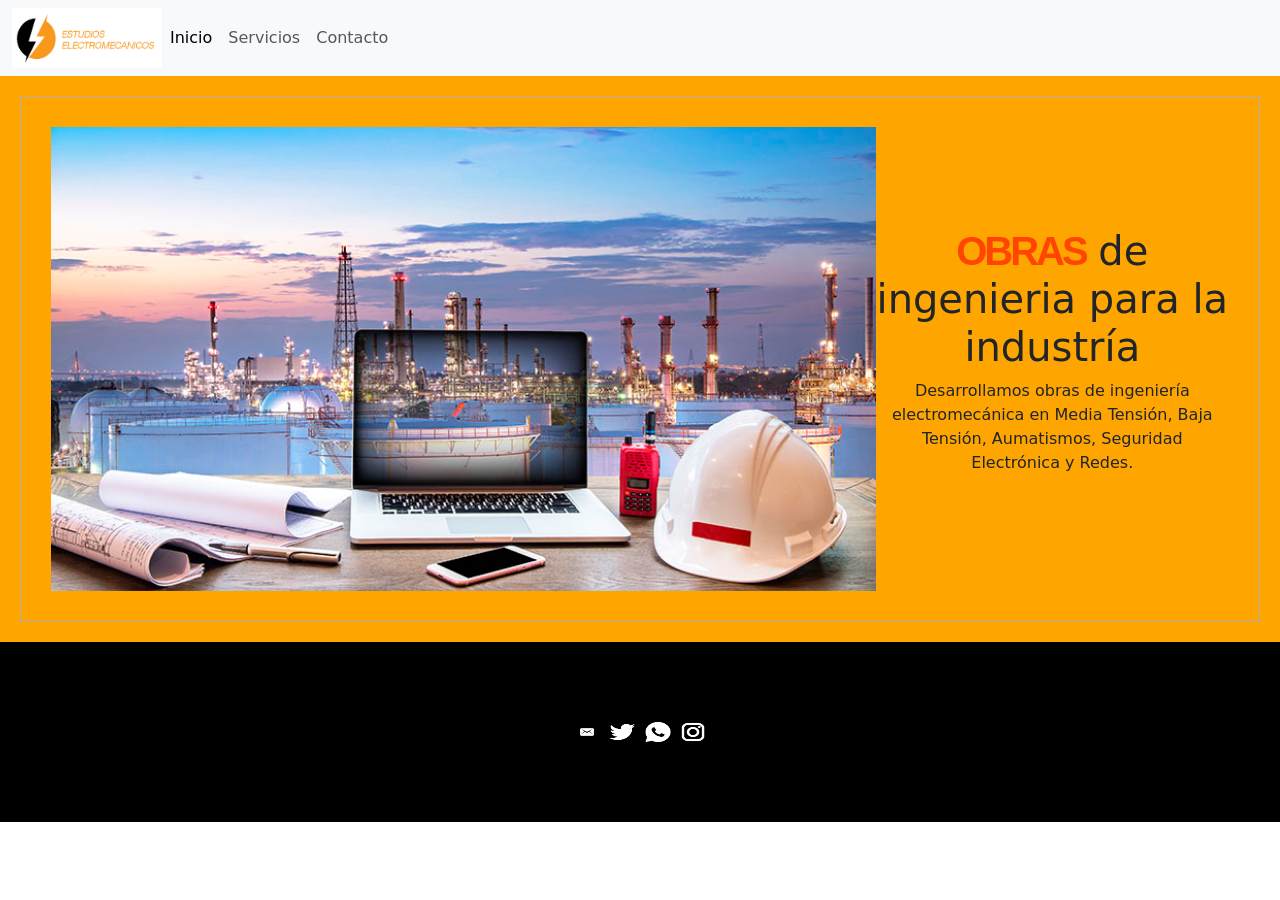
<file: index.html>
<html lang="en"></html>
<head>
    <meta charset="UTF-8">
    <meta name="viewport" content="width=device-width, initial-scale=1.0">
    <meta name="description" content="Empresa dedicada a los proyectos eléctricos industriales, mantenimiento en industrias, desarrollos eléctricos para barrios, iluminación, control del factor de potencia y gestiones ante las distribuidoras de energía.">
    <meta name="keywords" content="electricidad, industrial, iluminación, potencia, factor de potencia, electricidad industrial, cables, tableros, energía energía electrica, edenor, edesur, edelap, distribuidores de energía eléctrica, proyectos eléctricos, PLC">
    <title>Proyectos electromecánicos - Electricidad industrial - Instalaciones eléctricas domiciliarias - Gestiones</title>
    <link rel="stylesheet" href="style.css">
    <link href="https://cdn.jsdelivr.net/npm/bootstrap@5.3.3/dist/css/bootstrap.min.css" rel="stylesheet" integrity="sha384-QWTKZyjpPEjISv5WaRU9OFeRpok6YctnYmDr5pNlyT2bRjXh0JMhjY6hW+ALEwIH" crossorigin="anonymous">
    <link rel="stylesheet" href="https://cdnjs.cloudflare.com/ajax/libs/animate.css/4.1.1/animate.min.css"/>
</head>
<body>
  <header>
    <nav class="navbar navbar-expand-lg bg-body-tertiary">
      <div class="container-fluid">
        <img class="animate__animated animate__bounceInRight" src="imagenes/logo.png" alt="logo" width="150px" height="60px">
        <div class="collapse navbar-collapse" id="navbarNavAltMarkup">
          <div class="navbar-nav d-flex flex-row">
            <a class="nav-link active" aria-current="page" href="index.html">Inicio</a>
            <a class="nav-link" href="servicios.html">Servicios</a>
            <a class="nav-link" href="contacto.html">Contacto</a>
            <!--<a class="nav-link" href="productos.html">Productos</a> los productos se van a desarrollar en una segunda etapa-->
          </div>
        </div>
      </div>
    </nav>  
  </header>
  <main>
    <div class="fullservicios">
      <div class="serv1">
        <div class="img1">
          <img src="imagenes/ingenieria.jpg" alt="foto_principal_proyecto">
        </div>
        <div class="tex1">
          <h1 class="animate__animated animate__fadeInRight"><span>Obras</span> de ingenieria para la industría</h1>
          <p class="animate__animated animate__fadeInUp">Desarrollamos obras de ingeniería electromecánica en Media Tensión, Baja Tensión, Aumatismos, Seguridad Electrónica y Redes.</p>
        </div>
      </div>
    </div>
  </main>
  <footer>
    <div class="contfooter">
      <a class="navbar-brand" href="https://mail.google.com">
        <img src="imagenes/correo.png" alt="Bootstrap" width="30" height="24">
      </a>
      <a class="navbar-brand" href="https://x.com/?lang=es">
        <img src="imagenes/twuitter.png" alt="Bootstrap" width="30" height="24">
      </a>
      <a class="navbar-brand" href="https://web.whatsapp.com/"></a>
        <img src="imagenes/whatsapp.png" alt="Bootstrap" width="30" height="24">
      </a>
      <a class="navbar-brand" href="https://www.instagram.com/">
        <img src="imagenes/instagram1.png" alt="Bootstrap" width="30" height="24">
      </a>
    </div>
  </footer>
</body>
</html>
</file>
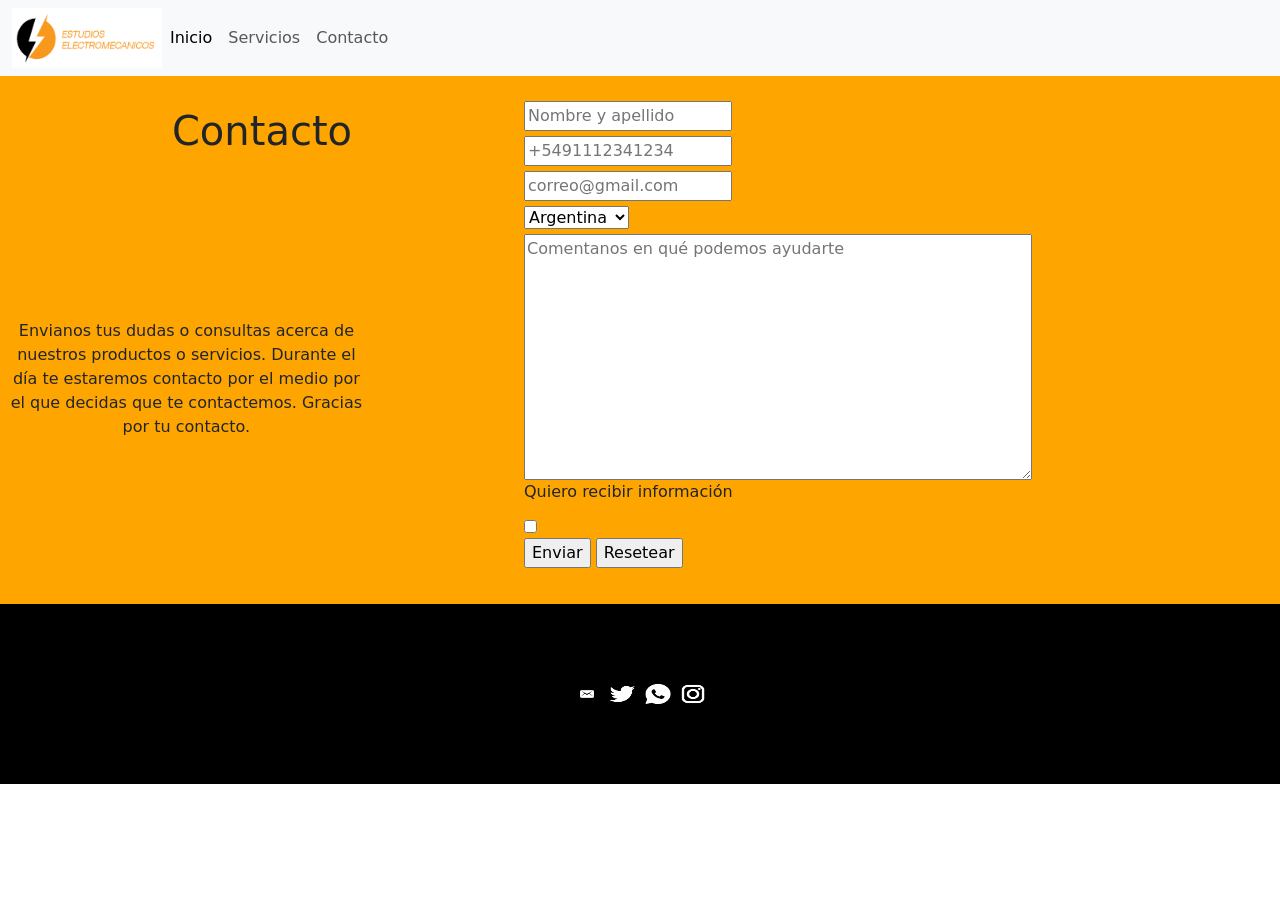
<file: contacto.html>
<html lang="en"></html>
<head>
  <meta charset="UTF-8">
  <meta name="viewport" content="width=device-width, initial-scale=1.0">
  <meta name="description" content="Empresa dedicada a los proyectos eléctricos industriales, mantenimiento en industrias, desarrollos eléctricos para barrios, iluminación, control del factor de potencia y gestiones ante las distribuidoras de energía.">
  <meta name="keywords" content="electricidad, industrial, iluminación, potencia, factor de potencia, electricidad industrial, cables, tableros, energía energía electrica, edenor, edesur, edelap, distribuidores de energía eléctrica, proyectos eléctricos, PLC">
  <title>Proyectos electromecánicos - Electricidad industrial - Instalaciones eléctricas domiciliarias - Gestiones</title>
  <link rel="stylesheet" href="style.css">
  <link href="https://cdn.jsdelivr.net/npm/bootstrap@5.3.3/dist/css/bootstrap.min.css" rel="stylesheet" integrity="sha384-QWTKZyjpPEjISv5WaRU9OFeRpok6YctnYmDr5pNlyT2bRjXh0JMhjY6hW+ALEwIH" crossorigin="anonymous">
  <link rel="stylesheet" href="https://cdnjs.cloudflare.com/ajax/libs/animate.css/4.1.1/animate.min.css"/>
</head>
<body>
  <header>
    <nav class="navbar navbar-expand-lg bg-body-tertiary">
      <div class="container-fluid">
        <img class="animate__animated animate__bounceInRight" src="imagenes/logo.png" alt="logo" width="150px" height="60px">
        <div class="collapse navbar-collapse" id="navbarNavAltMarkup">
          <div class="navbar-nav d-flex flex-row">
            <a class="nav-link active" aria-current="page" href="index.html">Inicio</a>
            <a class="nav-link" href="servicios.html">Servicios</a>
            <a class="nav-link" href="contacto.html">Contacto</a>
            <!--<a class="nav-link" href="productos.html">Productos</a> los productos se van a desarrollar en una segunda etapa-->
          </div>
        </div>
      </div>
    </nav>  
  </header>
  <main class="general">
    <div class="texto">
      <div class="titulo"><h1>Contacto</h1></div>
      <div class="tex2">
        Envianos tus dudas o consultas acerca de nuestros productos
        o servicios. Durante el día te estaremos contacto por el medio
        por el que decidas que te contactemos.
        Gracias por tu contacto.
      </div>
    </div>
    <div class="mail">
      <form>
        <input class="fila" type="text" placeholder="Nombre y apellido">
        <input class="fila" type="text" placeholder="+5491112341234">
        <input class="fila" type="email" placeholder="correo@gmail.com">
        <select class="fila">
          <option value="Argentina">Argentina</option>
          <option value="Chile">Chile</option>
          <option value="Uruguay">Uruguay</option>
          <option value="Brasil">Brasil</option>
          <option value="Paraguay">Paraguay</option>
          <option value="Bolivia">Bolivia</option>
          <option value="Perú">Perú</option>
          <option value="Ecuador">Ecuador</option>
          <option value="Colombia">Colombia</option>
          <option value="Venezuela">Venezuela</option>
        </select>
        <textarea cols="60" rows="10" placeholder="Comentanos en qué podemos ayudarte"></textarea>
        <p>Quiero recibir información</p><input class="fila" type="checkbox">
        <input type="submit" value="Enviar">
        <input type="reset" value="Resetear">
      </form>
    </div>
    </div>
  </main>
  <footer>
    <div class="contfooter">
      <a class="navbar-brand" href="https://mail.google.com">
        <img src="imagenes/correo.png" alt="Bootstrap" width="30" height="24">
      </a>
      <a class="navbar-brand" href="https://x.com/?lang=es">
        <img src="imagenes/twuitter.png" alt="Bootstrap" width="30" height="24">
      </a>
      <a class="navbar-brand" href="https://web.whatsapp.com/">
        <img src="imagenes/whatsapp.png" alt="Bootstrap" width="30" height="24">
      </a>
      <a class="navbar-brand" href="https://www.instagram.com/">
        <img src="imagenes/instagram1.png" alt="Bootstrap" width="30" height="24">
      </a>
    </div>
  </footer>
</body>
</html>
</file>
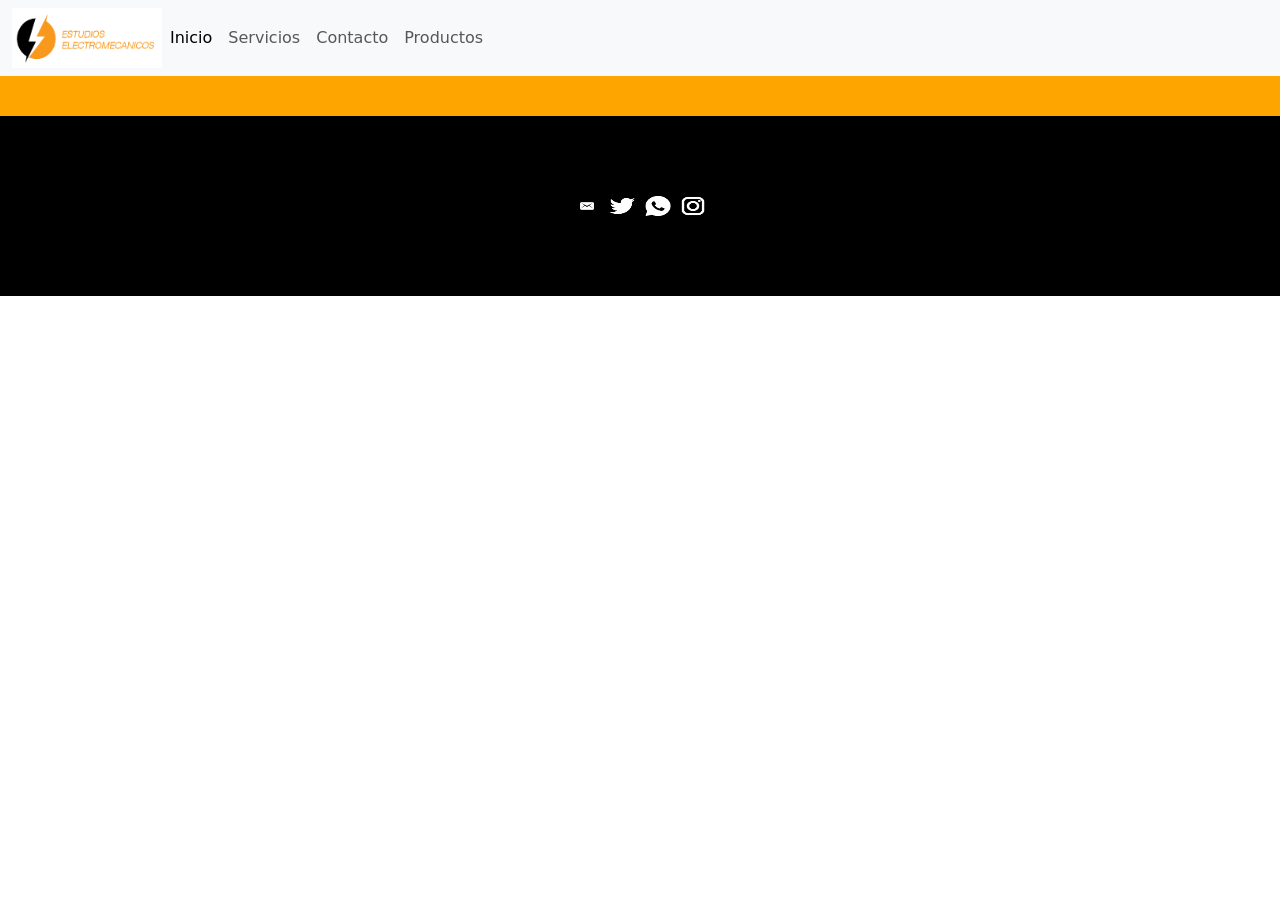
<file: productos.html>
<html lang="en"></html>
<head>
  <meta charset="UTF-8">
  <meta name="viewport" content="width=device-width, initial-scale=1.0">
  <meta name="description" content="Empresa dedicada a los proyectos eléctricos industriales, mantenimiento en industrias, desarrollos eléctricos para barrios, iluminación, control del factor de potencia y gestiones ante las distribuidoras de energía.">
  <meta name="keywords" content="electricidad, industrial, iluminación, potencia, factor de potencia, electricidad industrial, cables, tableros, energía energía electrica, edenor, edesur, edelap, distribuidores de energía eléctrica, proyectos eléctricos, PLC">
  <title>Proyectos electromecánicos - Electricidad industrial - Instalaciones eléctricas domiciliarias - Gestiones</title>
  <link rel="stylesheet" href="style.css">
  <link href="https://cdn.jsdelivr.net/npm/bootstrap@5.3.3/dist/css/bootstrap.min.css" rel="stylesheet" integrity="sha384-QWTKZyjpPEjISv5WaRU9OFeRpok6YctnYmDr5pNlyT2bRjXh0JMhjY6hW+ALEwIH" crossorigin="anonymous">
  <link rel="stylesheet" href="https://cdnjs.cloudflare.com/ajax/libs/animate.css/4.1.1/animate.min.css"/>
</head>
<body>
  <header>
    <nav class="navbar navbar-expand-lg bg-body-tertiary">
      <div class="container-fluid">
        <img class="animate__animated animate__bounceInRight" src="imagenes/logo.png" alt="logo" width="150px" height="60px">
        <div class="collapse navbar-collapse" id="navbarNavAltMarkup">
          <div class="navbar-nav d-flex flex-row">
            <a class="nav-link active" aria-current="page" href="index.html">Inicio</a>
            <a class="nav-link" href="servicios.html">Servicios</a>
            <a class="nav-link" href="contacto.html">Contacto</a>
            <a class="nav-link" href="productos.html">Productos</a>
          </div>
        </div>
      </div>
    </nav>  
  </header>
  <main>
  </main>
  <footer>
    <div class="contfooter">
      <a class="navbar-brand" href="https://mail.google.com">
        <img src="imagenes/correo.png" alt="Bootstrap" width="30" height="24">
      </a>
      <a class="navbar-brand" href="https://x.com/?lang=es">
        <img src="imagenes/twuitter.png" alt="Bootstrap" width="30" height="24">
      </a>
      <a class="navbar-brand" href="https://web.whatsapp.com/">
        <img src="imagenes/whatsapp.png" alt="Bootstrap" width="30" height="24">
      </a>
      <a class="navbar-brand" href="https://www.instagram.com/">
        <img src="imagenes/instagram1.png" alt="Bootstrap" width="30" height="24">
      </a>
    </div>
  </footer>
</body>
</html>
</file>
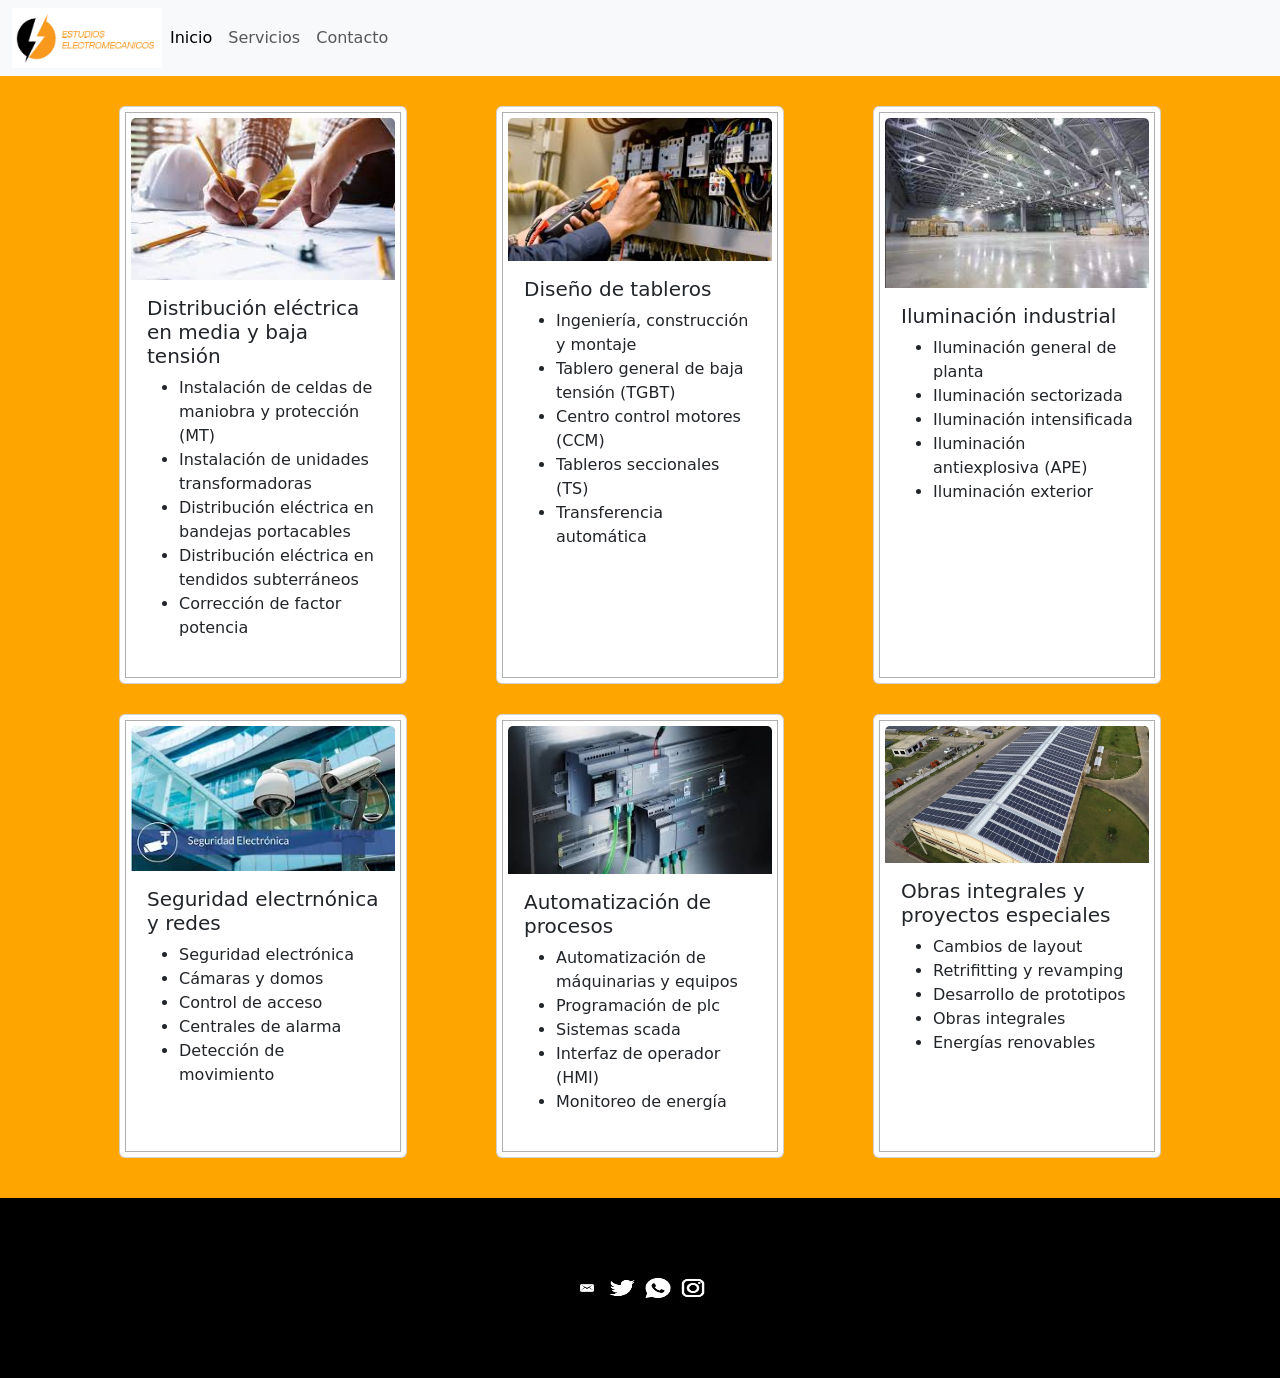
<file: servicios.html>
<html lang="en"></html>
<head>
  <meta charset="UTF-8">
  <meta name="viewport" content="width=device-width, initial-scale=1.0">
  <meta name="description" content="Empresa dedicada a los proyectos eléctricos industriales, mantenimiento en industrias, desarrollos eléctricos para barrios, iluminación, control del factor de potencia y gestiones ante las distribuidoras de energía.">
  <meta name="keywords" content="electricidad, industrial, iluminación, potencia, factor de potencia, electricidad industrial, cables, tableros, energía energía electrica, edenor, edesur, edelap, distribuidores de energía eléctrica, proyectos eléctricos, PLC">
  <title>Proyectos electromecánicos - Electricidad industrial - Instalaciones eléctricas domiciliarias - Gestiones</title>
  <link rel="stylesheet" href="style.css">
  <link href="https://cdn.jsdelivr.net/npm/bootstrap@5.3.3/dist/css/bootstrap.min.css" rel="stylesheet" integrity="sha384-QWTKZyjpPEjISv5WaRU9OFeRpok6YctnYmDr5pNlyT2bRjXh0JMhjY6hW+ALEwIH" crossorigin="anonymous">
  <link rel="stylesheet" href="https://cdnjs.cloudflare.com/ajax/libs/animate.css/4.1.1/animate.min.css"/>
</head>
<body>
  <header>
    <nav class="navbar navbar-expand-lg bg-body-tertiary">
      <div class="container-fluid">
        <img class="animate__animated animate__bounceInRight" src="imagenes/logo.png" alt="logo" width="150px" height="60px">
        <div class="collapse navbar-collapse" id="navbarNavAltMarkup">
          <div class="navbar-nav d-flex flex-row">
            <a class="nav-link active" aria-current="page" href="index.html">Inicio</a>
            <a class="nav-link" href="servicios.html">Servicios</a>
            <a class="nav-link" href="contacto.html">Contacto</a>
            <!--<a class="nav-link" href="productos.html">Productos</a> los productos se van a desarrollar en una segunda etapa-->
          </div>
        </div>
      </div>
    </nav>  
  </header>
  <main>
    <div class="fila1">
    <div class="card" style="width: 18rem;">
      <div class="cardborder">
        <img src="imagenes/proyelectric.jfif" class="card-img-top" alt="foto_distribución_eléctrica">
        <div class="card-body">
          <h2 class="card-text">Distribución eléctrica en media y baja tensión</h2>
          <ul>
            <li>Instalación de celdas de maniobra y protección (MT)</li>
            <li>Instalación de unidades transformadoras</li>
            <li>Distribución eléctrica en bandejas portacables</li>
            <li>Distribución eléctrica en tendidos subterráneos</li>
            <li>Corrección de factor potencia</li>
          </ul>
        </div>
      </div>
    </div>
    <div class="card" style="width: 18rem;">
      <div class="cardborder">
        <img src="imagenes/medicion1inicio.jpg" class="card-img-top" alt="Foto_de_tablero">
        <div class="card-body">
          <h2 class="card-text">Diseño de tableros</h2>
          <ul>
            <li>Ingeniería, construcción y montaje</li>
            <li>Tablero general de baja tensión (TGBT)</li>
            <li>Centro control motores (CCM)</li>
            <li>Tableros seccionales (TS)</li>
            <li>Transferencia automática</li>
          </ul>
        </div>
      </div>
    </div>
    <div class="card" style="width: 18rem;">
      <div class="cardborder">
        <img src="imagenes/iluminacionindustrial.jpg" class="card-img-top" alt="Foto_de_iluminación_de_galpón">
        <div class="card-body">
          <h2 class="card-text">Iluminación industrial</h2>
          <ul>
            <li>Iluminación general de planta</li>
            <li>Iluminación sectorizada</li>
            <li>Iluminación intensificada</li>
            <li>Iluminación antiexplosiva (APE)</li>
            <li>Iluminación exterior</li>
          </ul>
        </div>
      </div>
    </div>
    </div>
    <div class="fila1">
    <div class="card" style="width: 18rem;">
      <div class="cardborder">
        <img src="imagenes/seguridadelectronica.jpg" class="card-img-top" alt="Foto_cámaras_de_seguridad">
        <div class="card-body">
          <h2 class="card-text">Seguridad electrnónica y redes</h2>
          <ul>
            <li>Seguridad electrónica</li>
            <li>Cámaras y domos</li>
            <li>Control de acceso</li>
            <li>Centrales de alarma</li>
            <li>Detección de movimiento</li>
          </ul>
        </div>
      </div>
    </div>
    <div class="card" style="width: 18rem;">
      <div class="cardborder">
        <img src="imagenes/automatizacion.jpg" class="card-img-top" alt="Foto_de_PLC_y_automatización">
        <div class="card-body">
          <h2 class="card-text">Automatización de procesos</h2>
          <ul>
            <li>Automatización de máquinarias y equipos</li>
            <li>Programación de plc</li>
            <li>Sistemas scada</li>
            <li>Interfaz de operador (HMI)</li>
            <li>Monitoreo de energía</li>
          </ul>
        </div>
      </div>
    </div>
    <div class="card" style="width: 18rem;">
      <div class="cardborder">
        <img src="imagenes/panelsolar.jpg" class="card-img-top" alt="Foto_de_paneles_solares">
        <div class="card-body">
          <h2 class="card-text">Obras integrales y proyectos especiales</h2>
          <ul>
            <li>Cambios de layout</li>
            <li>Retrifitting y revamping</li>
            <li>Desarrollo de prototipos</li>
            <li>Obras integrales</li>
            <li>Energías renovables</li>
          </ul>
        </div>
      </div>
    </div>
    </div>
  </main>
  <footer>
    <div class="contfooter">
      <a class="navbar-brand" href="https://mail.google.com">
        <img src="imagenes/correo.png" alt="Bootstrap" width="30" height="24">
      </a>
      <a class="navbar-brand" href="https://x.com/?lang=es">
        <img src="imagenes/twuitter.png" alt="Bootstrap" width="30" height="24">
      </a>
      <a class="navbar-brand" href="https://web.whatsapp.com/">
        <img src="imagenes/whatsapp.png" alt="Bootstrap" width="30" height="24">
      </a>
      <a class="navbar-brand" href="https://www.instagram.com/">
        <img src="imagenes/instagram1.png" alt="Bootstrap" width="30" height="24">
      </a>
    </div>
  </footer>
</body>
</html>
</file>
<file: style.css>
/* -------------------FOOTER------------------------------------*/
footer {
  background-color: black;
  height: 20%;
  display: flex;
  flex-direction: column;
  align-items: center;
  justify-content: center;
}

/* -------------------NAVBAR------------------------------------*/
.navbar-collapse {
  display: flex !important;
}

/* -------------------MEDIA QUERIES------------------------------------*/
@media screen and (max-width: 480px) {
  .navbar-nav {
    justify-content: space-between;
  }
  .navbar-nav .nav-link {
    padding: 0px 10px;
  }
}
/* -------------------MAIN------------------------------------*/
main {
  background-color: orange;
  display: flex;
  flex-direction: column;
  justify-content: space-evenly;
  padding: 20px;
}

/* -------------------MEDIA QUERIES------------------------------------*/
@media screen and (max-width: 480px) {
  main {
    display: flex;
    align-items: center;
  }
}
/* -------------------SERVICIOS------------------------------------*/
.fila1 {
  display: flex;
  flex-direction: row;
  margin: 10px;
  justify-content: space-evenly;
}

.card {
  padding: 5px;
  margin-bottom: 10px;
}
.card:hover {
  background-color: lightgray;
}

.card-text {
  font-size: 20px;
}

.cardborder {
  padding: 5px;
  height: 100%;
  border: 1.5px solid rgb(177, 176, 176);
}

/* -------------------MEDIA QUERIES------------------------------------*/
@media screen and (max-width: 480px) {
  .fila1 {
    display: flex;
    flex-direction: column;
  }
}
/* -------------------CONTACTO------------------------------------*/
.general {
  display: flex;
  flex-direction: row;
  padding: 10px;
}

.texto {
  text-align: center;
  align-content: center;
  width: 40%;
  justify-items: center;
}

.titulo {
  height: 40%;
}

.tex2 {
  width: 70%;
  height: 50%;
}

.mail {
  align-content: center;
  padding: 10px;
  width: 60%;
}

.fila {
  display: block;
  margin: 5px 0px;
}

/* -------------------MEDIA QUERIES------------------------------------*/
@media screen and (max-width: 480px) {
  .general {
    display: flex;
    flex-direction: column;
    padding: 10px;
    width: 100%;
  }
  .texto {
    text-align: center;
    align-content: center;
    width: 100%;
  }
  .titulo {
    width: 100%;
    height: 10%;
  }
  .tex2 {
    width: 100%;
    height: 50%;
  }
  .mail {
    align-content: center;
    padding: 10px;
    width: 100%;
    display: flex;
  }
  .mail form {
    width: 100%;
  }
  textarea {
    width: 100%;
  }
}
/* -------------------INDEX------------------------------------*/
.serv1 {
  border: 1.5px solid rgb(177, 176, 176);
  display: flex;
  flex-direction: row;
  justify-content: space-around;
  height: 100%;
  width: 100%;
  padding: 30px;
}

.img1 {
  height: 100%;
  width: 70%;
}
.img1 img {
  height: 100%;
  width: 100%;
}

.tex1 {
  width: 30%;
  text-align: center;
  display: flex;
  flex-direction: column;
  align-items: center;
  justify-content: center;
}

span {
  color: orangered;
  font-family: Arial;
  text-transform: uppercase;
  font-weight: bold;
  letter-spacing: -3px;
}

/* -------------------MEDIA QUERIES------------------------------------*/
@media screen and (max-width: 480px) {
  .serv1 {
    border: 1.5px solid rgb(177, 176, 176);
    display: flex;
    flex-direction: column;
    justify-content: space-around;
    height: 100%;
    width: 100%;
    padding: 10px;
  }
  .img1 {
    height: 100%;
    width: 100%;
  }
  .img1 img {
    height: 100%;
    width: 100%;
  }
  .tex1 {
    width: 100%;
    text-align: center;
    display: flex;
    flex-direction: column;
    align-items: center;
    justify-content: center;
  }
  .tex1 h1 {
    margin-top: 15px;
  }
}

/*# sourceMappingURL=style.css.map */
</file>
